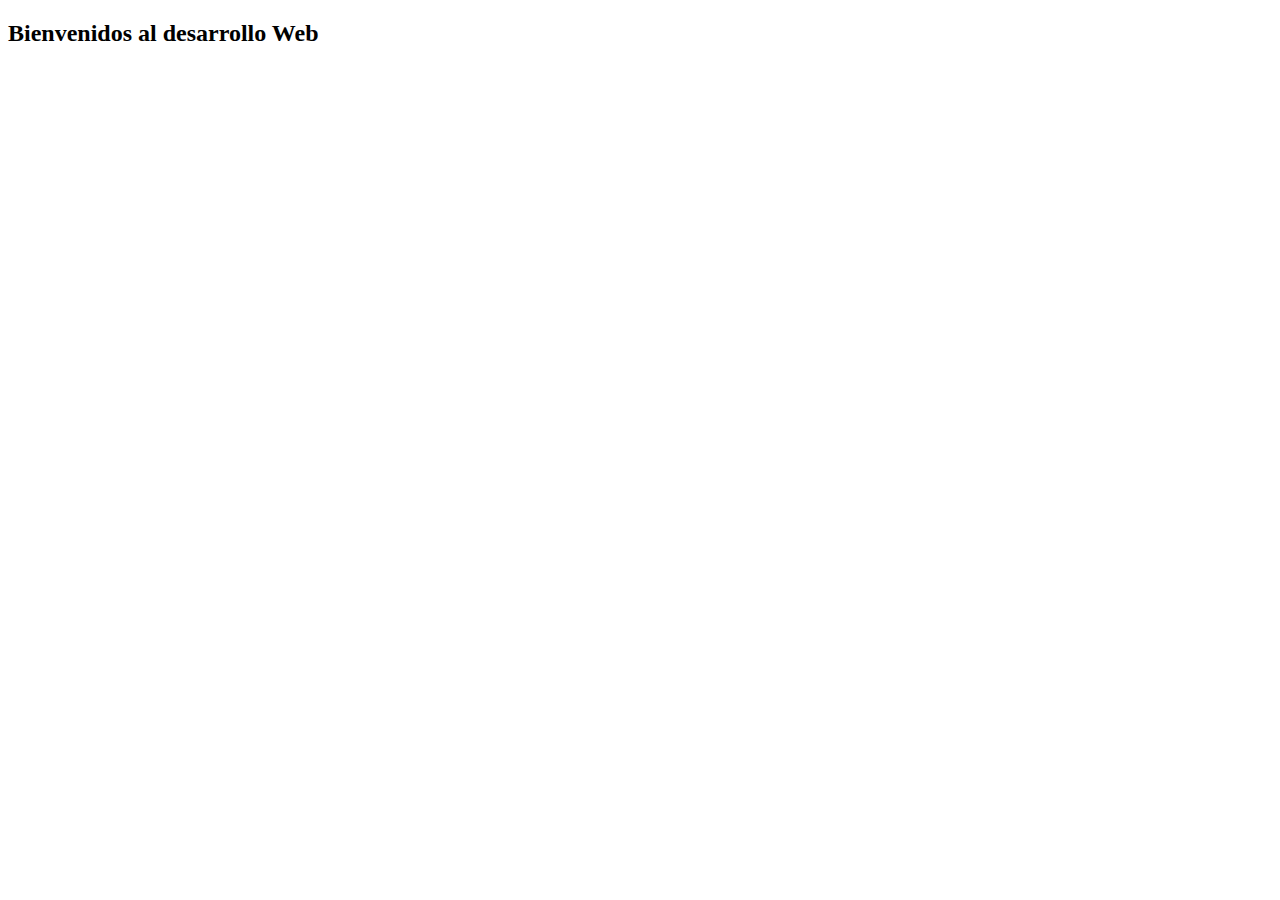
<file: Semana2/index.html>
<!DOCTYPE html> 
<html lang="es"> 
    <head> 
    <meta charset="UTF-8"> 
        <title>Página de Prueba</title> 
    </head> 
    <body> 
        <h2>Bienvenidos al desarrollo Web</h2>
    </body> 
</html>
</file>
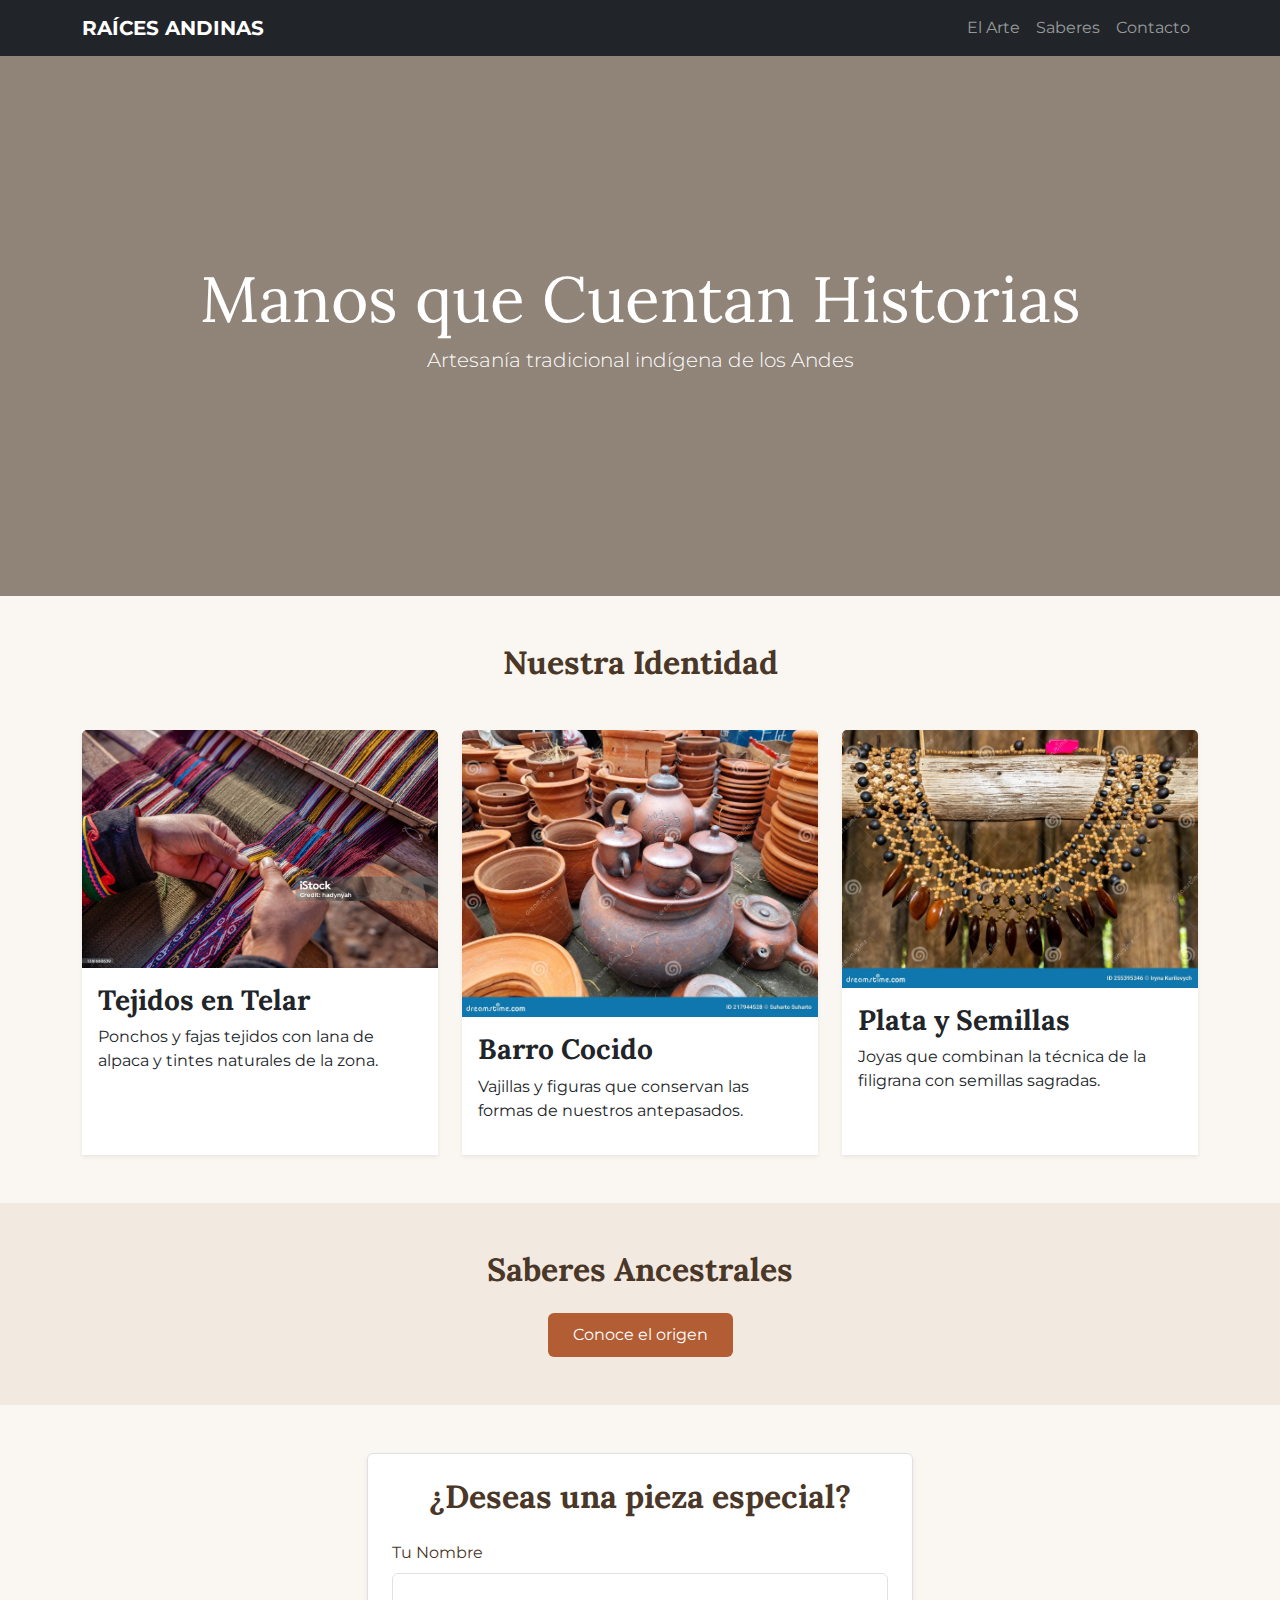
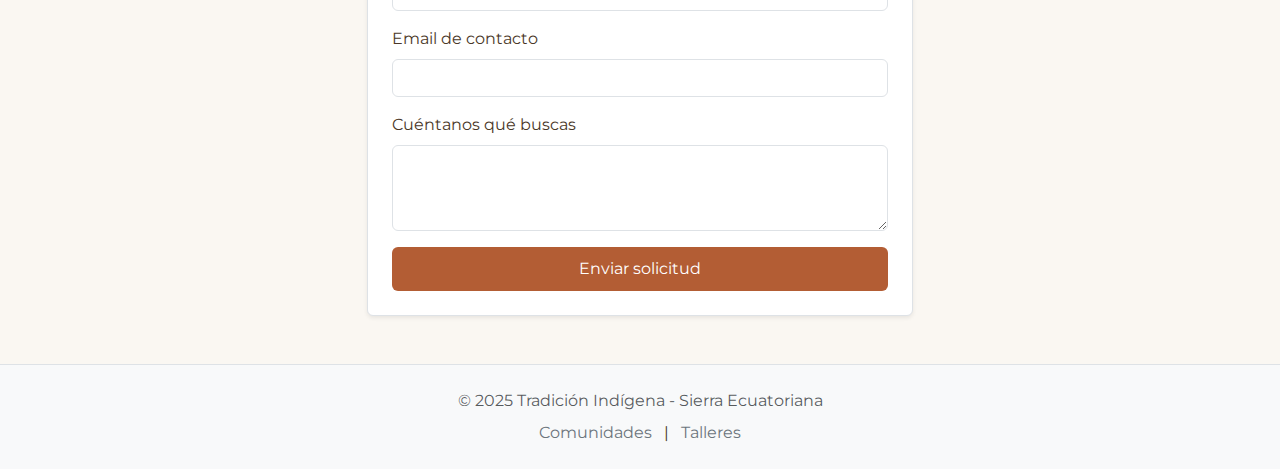
<file: semana4/index.html>
<!DOCTYPE html>
<html lang="es">
<head>
    <meta charset="UTF-8">
    <meta name="viewport" content="width=device-width, initial-scale=1.0">
    <title>Arte Indígena - Tradición de la Sierra</title>

    <link href="https://fonts.googleapis.com/css2?family=Montserrat:wght@400;700&family=Lora:italic,wght@0,400;1,700&display=swap" rel="stylesheet">
    
    <link href="https://cdn.jsdelivr.net/npm/bootstrap@5.3.3/dist/css/bootstrap.min.css" rel="stylesheet">
    
    <link rel="stylesheet" href="styles.css">
</head>
<body>

    <nav class="navbar navbar-expand-md navbar-dark bg-dark sticky-top">
        <div class="container">
            <a class="navbar-brand fw-bold" href="#">RAÍCES ANDINAS</a>
            <button class="navbar-toggler" type="button" data-bs-toggle="collapse" data-bs-target="#menuArtesano">
                <span class="navbar-toggler-icon"></span>
            </button>
            <div class="collapse navbar-collapse" id="menuArtesano">
                <ul class="navbar-nav ms-auto">
                    <li class="nav-item"><a class="nav-link" href="#productos">El Arte</a></li>
                    <li class="nav-item"><a class="nav-link" href="#saberes">Saberes</a></li>
                    <li class="nav-item"><a class="nav-link" href="#contacto">Contacto</a></li>
                </ul>
            </div>
        </div>
    </nav>

    <header class="hero-tradicion d-flex align-items-center">
        <div class="container text-center text-white">
            <h1 class="display-3">Manos que Cuentan Historias</h1>
            <p class="lead">Artesanía tradicional indígena de los Andes</p>
        </div>
    </header>

    <section id="productos" class="container my-5">
        <h2 class="text-center mb-5 titulo-seccion">Nuestra Identidad</h2>
        <div class="row g-4">
            
            <div class="col-md-4">
                <div class="card card-artesanal shadow-sm h-100">
                    <img src="telar.jpg" class="card-img-top img-fluid" alt="Tejidos">
                    <div class="card-body">
                        <h3>Tejidos en Telar</h3>
                        <p>Ponchos y fajas tejidos con lana de alpaca y tintes naturales de la zona.</p>
                    </div>
                </div>
            </div>

            <div class="col-md-4">
                <div class="card card-artesanal shadow-sm h-100">
                    <img src="barro.jpg" class="card-img-top img-fluid" alt="Cerámica">
                    <div class="card-body">
                        <h3>Barro Cocido</h3>
                        <p>Vajillas y figuras que conservan las formas de nuestros antepasados.</p>
                    </div>
                </div>
            </div>

            <div class="col-md-4">
                <div class="card card-artesanal shadow-sm h-100">
                    <img src="semilla.jpg" class="card-img-top img-fluid" alt="Joyeria">
                    <div class="card-body">
                        <h3>Plata y Semillas</h3>
                        <p>Joyas que combinan la técnica de la filigrana con semillas sagradas.</p>
                    </div>
                </div>
            </div>

        </div>
    </section>

    <section id="saberes" class="bg-crema py-5">
        <div class="container text-center">
            <h2 class="mb-4">Saberes Ancestrales</h2>
            <button class="btn btn-primary" data-bs-toggle="collapse" data-bs-target="#infoAncestral">
                Conoce el origen
            </button>
            <div id="infoAncestral" class="collapse mt-4">
                <div class="card card-body border-0 shadow-sm mx-auto" style="max-width: 600px;">
                    Cada pieza es elaborada manualmente en comunidades indígenas, respetando los ciclos de la naturaleza y manteniendo viva la herencia de nuestros abuelos.
                </div>
            </div>
        </div>
    </section>

    <section id="contacto" class="container my-5">
        <div class="row justify-content-center">
            <div class="col-lg-6">
                <div class="p-4 border rounded shadow-sm bg-white">
                    <h2 class="text-center mb-4">¿Deseas una pieza especial?</h2>
                    <form>
                        <div class="mb-3">
                            <label class="form-label">Tu Nombre</label>
                            <input type="text" class="form-control" required>
                        </div>
                        <div class="mb-3">
                            <label class="form-label">Email de contacto</label>
                            <input type="email" class="form-control" required>
                        </div>
                        <div class="mb-3">
                            <label class="form-label">Cuéntanos qué buscas</label>
                            <textarea class="form-control" rows="3"></textarea>
                        </div>
                        <button type="submit" class="btn btn-primary w-100">Enviar solicitud</button>
                    </form>
                </div>
            </div>
        </div>
    </section>

    <footer class="bg-light text-center py-4 border-top">
        <p class="mb-0 text-muted">&copy; 2025 Tradición Indígena - Sierra Ecuatoriana</p>
        <div class="mt-2">
            <a href="#" class="mx-2 text-decoration-none text-secondary">Comunidades</a> | 
            <a href="#" class="mx-2 text-decoration-none text-secondary">Talleres</a>
        </div>
    </footer>

    <script src="https://cdn.jsdelivr.net/npm/bootstrap@5.3.3/dist/js/bootstrap.bundle.min.js"></script>
</body>
</html>
</file>
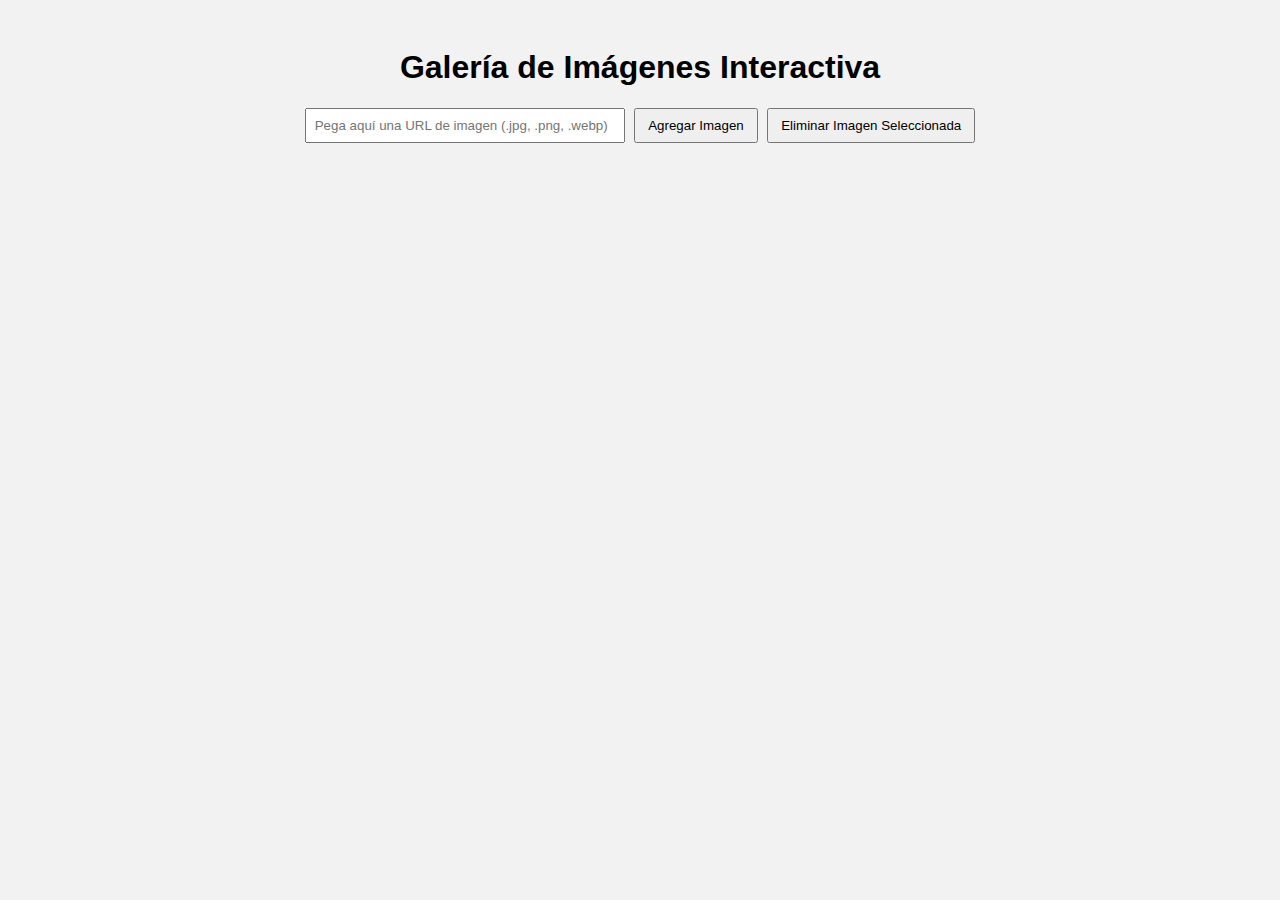
<file: semana5/index.html>
<!DOCTYPE html>
<html lang="es">
<head>
    <meta charset="UTF-8">
    <title>Galería de Imágenes Interactiva</title>
    <meta name="viewport" content="width=device-width, initial-scale=1.0">
    <link rel="stylesheet" href="styles.css">
</head>
<body>

    <h1>Galería de Imágenes Interactiva</h1>

    <div class="controls">
        <input type="url" id="imageUrl" placeholder="Pega aquí una URL de imagen (.jpg, .png, .webp)">
        <button id="addImage">Agregar Imagen</button>
        <button id="deleteImage">Eliminar Imagen Seleccionada</button>
    </div>

    <!-- MENSAJE AGREGADO -->
    <p id="message"></p>

    <div id="gallery" class="gallery"></div>

    <script src="script.js"></script>
</body>
</html>
</file>
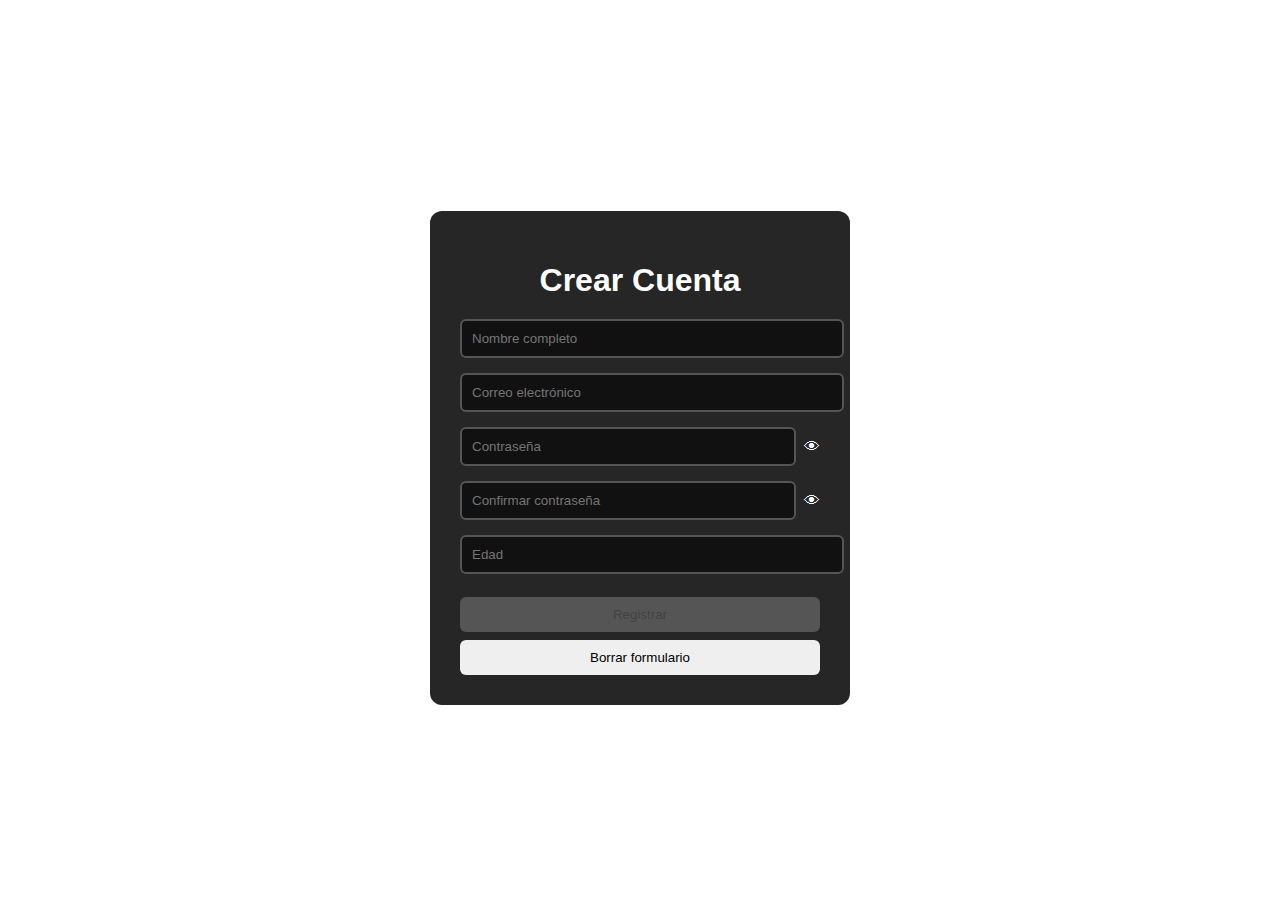
<file: semana6/index.html>
<!DOCTYPE html>
<html lang="es">
<head>
    <meta charset="UTF-8">
    <title>Registro de Usuario</title>

    <!-- Adaptación a dispositivos móviles -->
    <meta name="viewport" content="width=device-width, initial-scale=1">

    <!-- Enlace al archivo de estilos -->
    <link rel="stylesheet" href="styles.css">
</head>
<body>

<!-- Contenedor principal -->
<section class="contenedor">

    <h1>Crear Cuenta</h1>

    <!-- Formulario de registro -->
    <form id="registro">

        <!-- Nombre -->
        <div class="campo">
            <input type="text" id="txtNombre" placeholder="Nombre completo">
            <p id="errorNombre"></p>
        </div>

        <!-- Correo -->
        <div class="campo">
            <input type="email" id="txtEmail" placeholder="Correo electrónico">
            <p id="errorEmail"></p>
        </div>

        <!-- Contraseña -->
        <div class="campo">
            <div class="input-eye">
                <input type="password" id="txtClave" placeholder="Contraseña">
                <span id="eyeClave">👁</span>
            </div>
            <p id="errorClave"></p>
        </div>

        <!-- Confirmar contraseña -->
        <div class="campo">
            <div class="input-eye">
                <input type="password" id="txtConfirmar" placeholder="Confirmar contraseña">
                <span id="eyeConfirmar">👁</span>
            </div>
            <p id="errorConfirmar"></p>
        </div>

        <!-- Edad -->
        <div class="campo">
            <input type="number" id="txtEdad" placeholder="Edad">
            <p id="errorEdad"></p>
        </div>

        <!-- Botones -->
        <button type="submit" id="btnRegistrar" disabled>Registrar</button>
        <button type="reset">Borrar formulario</button>

    </form>
</section>

<!-- Enlace al archivo JavaScript -->
<script src="script.js"></script>
</body>
</html>
</file>
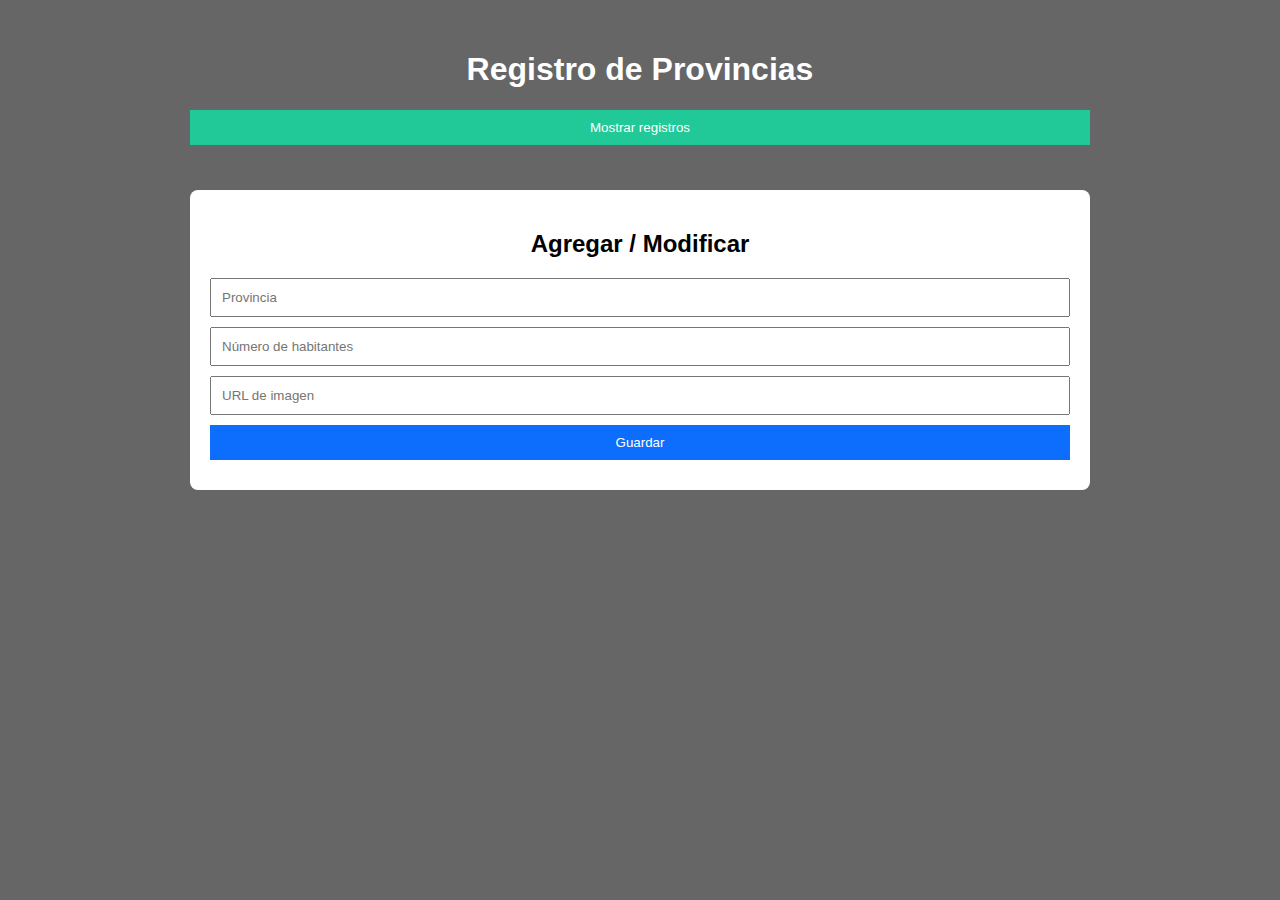
<file: semana7-formulario-lista/index.html>
<!DOCTYPE html>
<html lang="es">
<head>
    <meta charset="UTF-8">
    <title>Registro de Provincias</title>

    <style>
        * {
            box-sizing: border-box;
        }

        html, body {
            margin: 0;
            padding: 0;
            min-height: 100vh;
        }

        body {
            font-family: Verdana, sans-serif;
            background-image: url("https://images.pexels.com/photos/161956/ecuador-quito-city-landscape-161956.jpeg");
            background-size: cover;
            background-position: center;
            background-repeat: no-repeat;
        }

        /* Capa oscura */
        .overlay {
            min-height: 100vh;
            background: rgba(0, 0, 0, 0.6);
            padding: 30px;
        }

        section {
            max-width: 900px;
            margin: auto;
            color: white;
        }

        h1, h2 {
            text-align: center;
        }

        #btnMostrar {
            width: 100%;
            padding: 10px;
            background: #20c997;
            border: none;
            cursor: pointer;
            margin-bottom: 15px;
        }

        ul {
            list-style: none;
            padding: 0;
            display: none;
            grid-template-columns: repeat(auto-fit, minmax(230px, 1fr));
            gap: 15px;
            margin-top: 20px;
        }

        li {
            background: white;
            color: black;
            border-radius: 8px;
            padding: 15px;
            text-align: center;
        }

        /* IMAGEN PEQUEÑA Y COMPLETA */
        li img {
            width: 60%;
            height: 70px;
            object-fit: contain;
            background: #f1f1f1;
            border-radius: 6px;
            margin: 0 auto 10px;
            display: block;
        }

        .panel {
            background: white;
            color: black;
            padding: 20px;
            border-radius: 8px;
            margin-top: 30px;
        }

        input, button {
            width: 100%;
            padding: 10px;
            margin-bottom: 10px;
        }

        button {
            background: #0d6efd;
            color: white;
            border: none;
            cursor: pointer;
        }
    </style>
</head>

<body>

<div class="overlay">
    <section>
        <h1>Registro de Provincias</h1>

        <button id="btnMostrar">Mostrar registros</button>

        <ul id="lista-ciudades"></ul>

        <div class="panel">
            <h2>Agregar / Modificar</h2>

            <input type="text" id="provincia" placeholder="Provincia">
            <input type="number" id="habitantes" placeholder="Número de habitantes">
            <input type="text" id="foto" placeholder="URL de imagen">

            <button id="btnGuardarCiudad">Guardar</button>
        </div>
    </section>
</div>

<script src="script.js"></script>
</body>
</html>
</file>
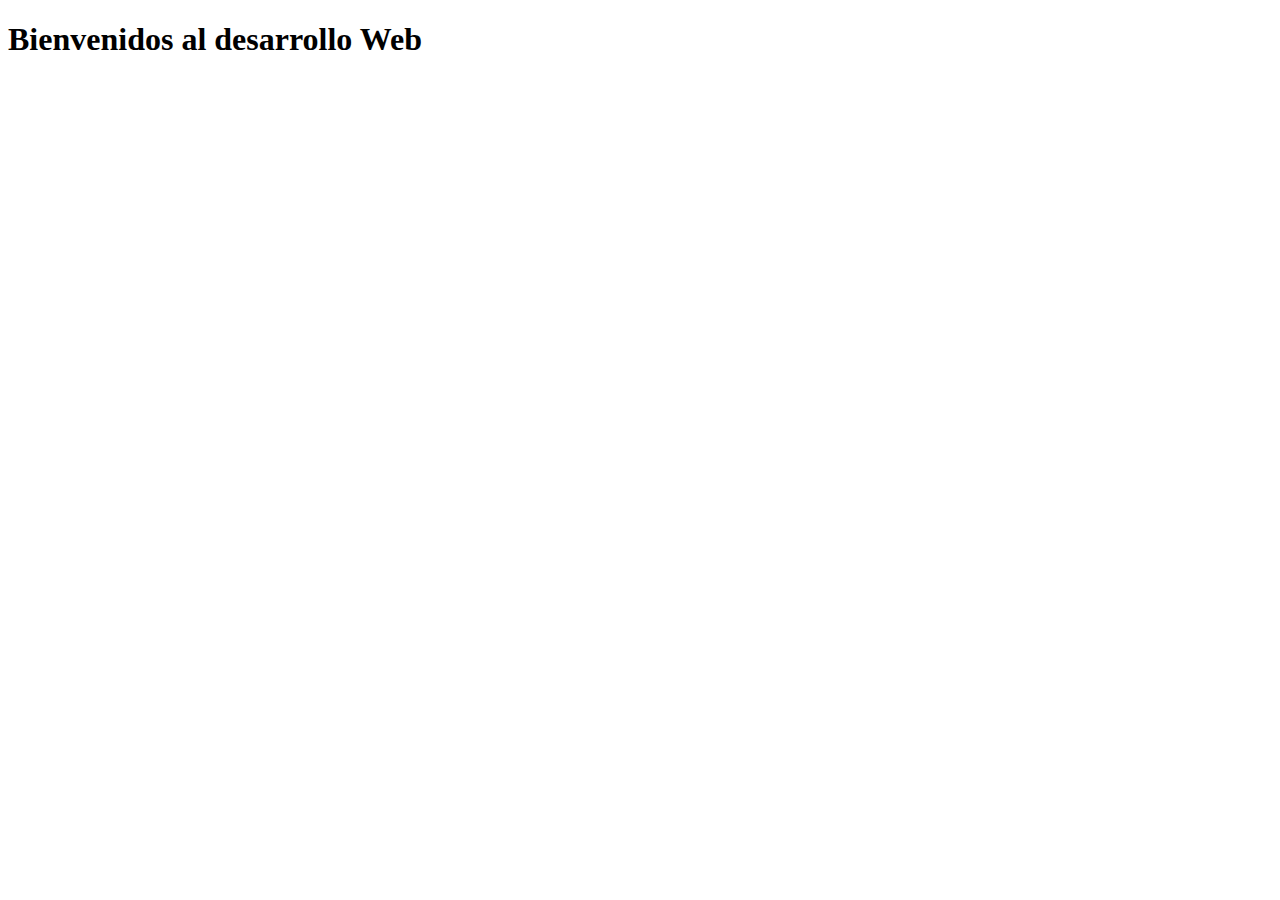
<file: Semana2/index1.html>
<!DOCTYPE html> 
<html lang="es"> 
    <head> 
    <meta charset="UTF-8"> 
        <title>Página de Prueba</title> 
    </head> 
    <body> 
        <h1>Bienvenidos al desarrollo Web</h1>
    </body> 
</html>
</file>
<file: semana4/styles.css>
/* Configuración General */
body {
    font-family: 'Montserrat', sans-serif;
    background-color: #faf7f2; /* Color crema muy suave */
    color: #4a3728; /* Café oscuro para el texto */
}

/* Títulos con estilo elegante */
h1, h2, h3 {
    font-family: 'Lora', serif;
    font-weight: 700;
}

/* Hero Section con imagen y efecto */
.hero-tradicion {
    height: 60vh;
    background: linear-gradient(rgba(74, 55, 40, 0.6), rgba(74, 55, 40, 0.6)), 
                url('https://images.unsplash.com/photo-1544965850-6f8a66788691?q=80&w=1200') center/cover;
    animation: fadeIn 1.5s ease-in-out;
}

@keyframes fadeIn {
    from { opacity: 0; }
    to { opacity: 1; }
}

/* Botones color Terracota */
.btn-primary {
    background-color: #b35d34 !important; /* Terracota artesanal */
    border: none;
    padding: 10px 25px;
    transition: transform 0.3s;
}

.btn-primary:hover {
    background-color: #8e4a29 !important;
    transform: translateY(-3px);
    box-shadow: 0 5px 15px rgba(179, 93, 52, 0.3);
}

/* Tarjetas de productos */
.card-artesanal {
    border-radius: 0; /* Estilo más rústico y recto */
    border: none;
    transition: all 0.3s;
}

.card-artesanal:hover {
    transform: scale(1.03);
    box-shadow: 0 10px 20px rgba(0,0,0,0.1) !important;
}

.bg-crema {
    background-color: #f2e9e1;
}

/* Media Query: Cambia a tonos más cálidos en pantallas pequeñas */
@media (max-width: 576px) {
    body {
        background-color: #fff;
    }
    .hero-tradicion h1 {
        font-size: 2rem;
    }
}
</file>
<file: semana5/styles.css>
body {
    font-family: Arial, sans-serif;
    background-color: #f2f2f2;
    padding: 20px;
    text-align: center;
}

.controls {
    margin-bottom: 10px;
}

input {
    padding: 8px;
    width: 300px;
}

button {
    padding: 8px 12px;
    margin-left: 5px;
    cursor: pointer;
}

#message {
    color: red;
    font-weight: bold;
    height: 20px;
}

.gallery {
    display: grid;
    grid-template-columns: repeat(auto-fill, minmax(180px, 1fr));
    gap: 15px;
    margin-top: 20px;
}

.gallery img {
    width: 100%;
    height: 150px;
    object-fit: cover;
    cursor: pointer;
    border-radius: 8px;
    transition: transform 0.3s, box-shadow 0.3s;
}

.gallery img:hover {
    transform: scale(1.05);
}

.selected {
    border: 4px solid orange;
    box-shadow: 0 0 10px orange;
}
</file>
<file: semana6/styles.css>
body {
    font-family: Verdana, sans-serif;
    background-image: url("https://images.unsplash.com/photo-1518770660439-4636190af475");
    background-size: cover;
    background-position: center;
    min-height: 100vh;
    display: flex;
    justify-content: center;
    align-items: center;
}

.contenedor {
    background: rgba(0,0,0,0.85);
    padding: 30px;
    width: 360px;
    border-radius: 12px;
    color: white;
}

h1 {
    text-align: center;
    margin-bottom: 20px;
}

.campo {
    margin-bottom: 15px;
}

input {
    width: 100%;
    padding: 10px;
    border-radius: 6px;
    border: 2px solid #555;
    background: #111;
    color: white;
}

/* Campo correcto */
input.correcto {
    border-color: lime;
}

/* Campo incorrecto */
input.incorrecto {
    border-color: red;
}

p {
    font-size: 12px;
    margin-top: 4px;
}

/* Mensaje error */
p.error {
    color: red;
}

/* Mensaje correcto */
p.ok {
    color: lime;
}

.input-eye {
    display: flex;
    align-items: center;
}

span {
    cursor: pointer;
    margin-left: 8px;
}

button {
    width: 100%;
    margin-top: 8px;
    padding: 10px;
    border: none;
    border-radius: 6px;
    cursor: pointer;
}

button:disabled {
    background: #555;
    cursor: not-allowed;
}
</file>
